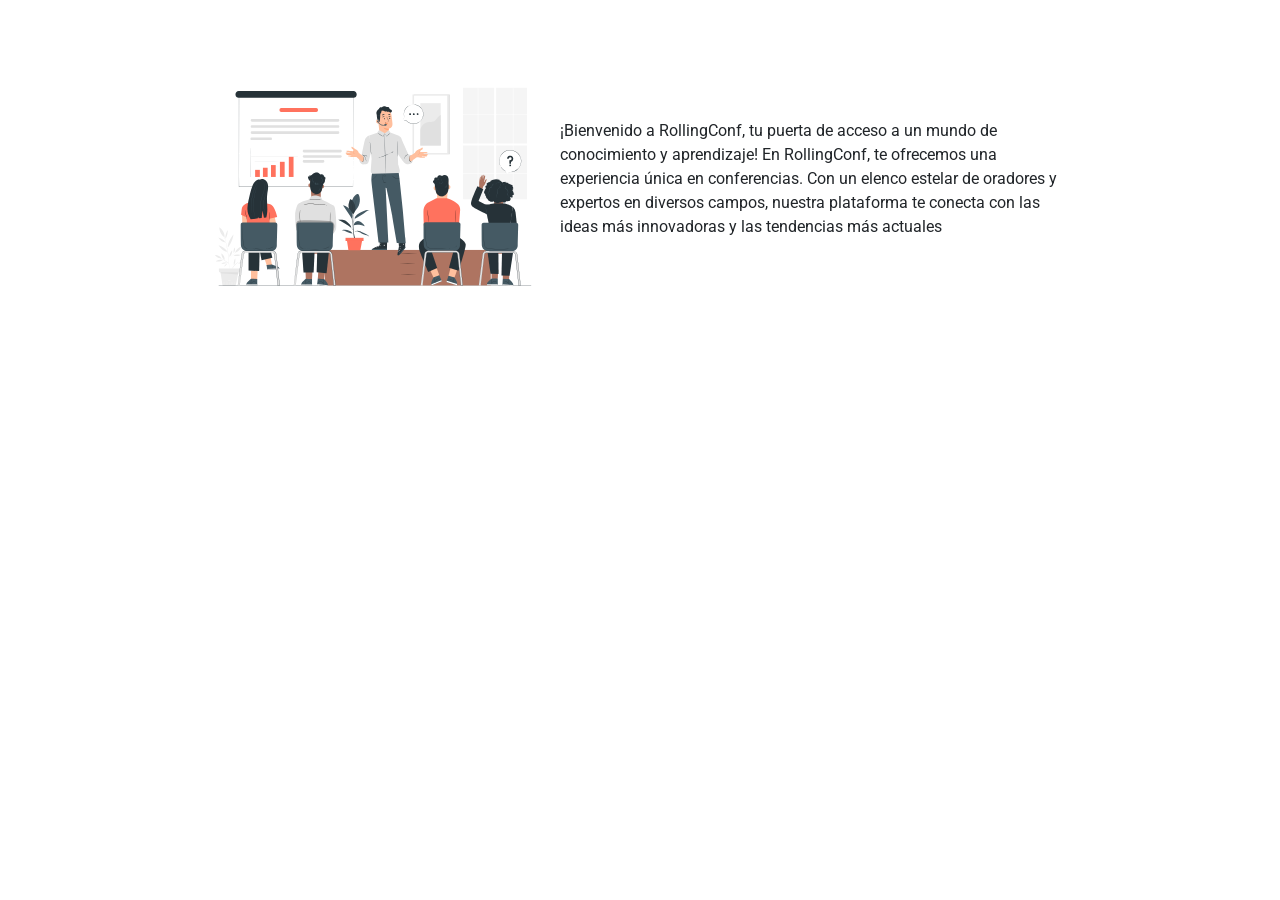
<file: index.html>
<!doctype html>
<html lang="en">

<head>
  <meta charset="UTF-8" />
  <link rel="icon" type="image/svg+xml" href="/vite.svg" />
  <meta name="viewport" content="width=device-width, initial-scale=1.0" />
  <link href="https://cdn.jsdelivr.net/npm/bootstrap@5.3.2/dist/css/bootstrap.min.css" rel="stylesheet"
    integrity="sha384-T3c6CoIi6uLrA9TneNEoa7RxnatzjcDSCmG1MXxSR1GAsXEV/Dwwykc2MPK8M2HN" crossorigin="anonymous">
  <title>RollingConf</title>
  <link rel="stylesheet" href="./style.css">
  <link rel="stylesheet" href="https://cdnjs.cloudflare.com/ajax/libs/font-awesome/6.4.2/css/all.min.css"/>
  <link rel="preconnect" href="https://fonts.googleapis.com">
  <link rel="preconnect" href="https://fonts.gstatic.com" crossorigin>
  <link rel="stylesheet" href="https://cdn.jsdelivr.net/npm/bootstrap-icons@1.10.5/font/bootstrap-icons.css">
  <link href="https://fonts.googleapis.com/css2?family=Roboto:wght@300;400;500&display=swap" rel="stylesheet">
  <link rel="stylesheet" href="./style.css">
  <script src="./model/RenderConfSection/RenderConfSection.js"></script>
</head>

<body class="bodyLandingPage">
  <header></header>
  <main>
    <div class="headerLandingPage">
      <img src="./assets/conferenciaRollingDev.svg" class="landingFirstImage" alt="conferenciaImagen">
      <p class="ladingPageFirstInfo">¡Bienvenido a RollingConf, tu puerta de acceso a un mundo de conocimiento y
        aprendizaje! En RollingConf, te ofrecemos una experiencia única en conferencias. Con un elenco estelar de
        oradores y expertos en diversos campos, nuestra plataforma te conecta con las ideas más innovadoras y las
        tendencias más actuales</p>
    </div>
    <div class="infoConfContainer">
    </div>
    <div class="modal fade" id="exampleModal" tabindex="-1" aria-labelledby="exampleModalLabel" aria-hidden="true">
      <div class="modal-dialog">
        <div class="modal-content">
          <div class="modal-header">
            <h1 class="modal-title fs-5" id="exampleModalLabel">Modal title</h1>
            <button type="button" class="btn-close" data-bs-dismiss="modal" aria-label="Close"></button>
          </div>
          <div class="modal-body modalBody">
            Deseas registrarte a esta charla?
          </div>
          <div class="modal-footer modalFooter">         
          </div>
        </div>
      </div>
    </div>
  </main>
  <Footer></Footer>
</body>
  <script src="https://cdn.jsdelivr.net/npm/bootstrap@5.3.2/dist/js/bootstrap.bundle.min.js"></script>
  <script type="module" src="./main.js" type="application/json"></script>
</html>
</file>
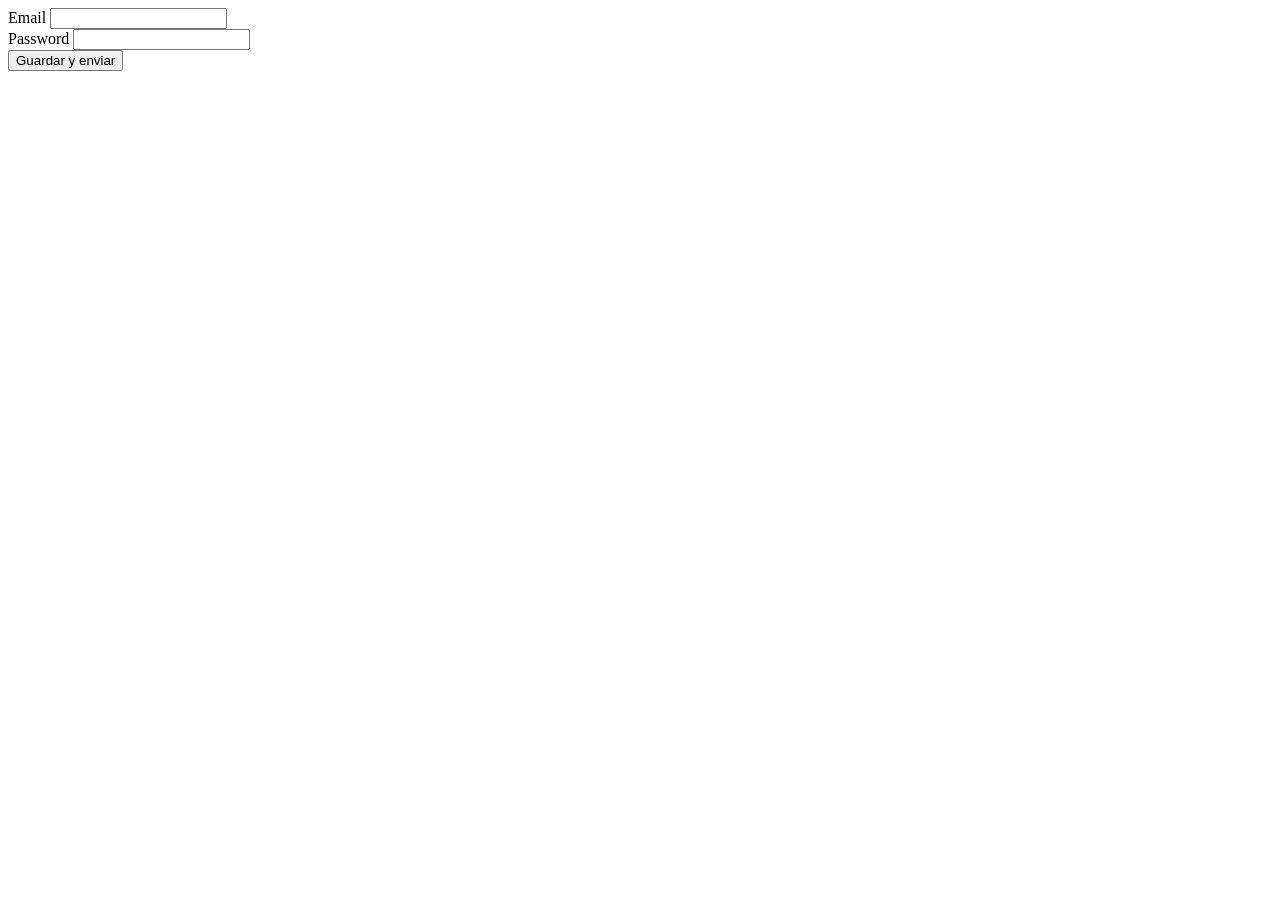
<file: pages/perfilUsuario.html>
<!DOCTYPE html>
<html lang="en">
<head>
  <meta charset="UTF-8">
  <meta name="viewport" content="width=device-width, initial-scale=1.0">
  <title>perfilUsuario</title>
</head>
<body>
  <main>
    <form>
    
      <div class="mb-3">
        <label for="exampleInputEmail1" class="form-label">Email</label>
        <input type="email" class="form-control" id="exampleInputEmail1" aria-describedby="emailHelp" name="email">
        
      </div>
      <div class="mb-3">
        <label for="exampleInputPassword1" class="form-label">Password</label>
        <input type="password" class="form-control" id="exampleInputPassword1" name="password">
      </div>
     
      <button type="submit" class="btn btn-primary">Guardar y enviar</button>
    </form>
  </main>
</body>
</html>
</file>
<file: style.css>
* {
  padding: 0;
  margin: 0;
  box-sizing: border-box;
}
:root {
  --Font-: 'Roboto', sans-serif;
  /* Recordar 300, 400, 500 */
  --White-: #FFFFFF;
  --Persian-Red-: #D81D26;
  --Dark-:#1A1A1A;
  --Dark-Gray-: #2F2F2F;
  --Light-Gray-: #535353;
  --Cinnabar-: #F05537;
  --Persian-Red-: #CF3C3A;
}

.landingFirstImage{
  width: 350px;
}
.headerLandingPage {
  display: flex;
  justify-content: center;
  align-items: center;
  font-family: var(--Font-);
  padding: 20px;
  margin: 70px 0px;
}
.bodyLandingPage{
  background-color: var(--AntiFlash-White-);
}

.navbar-total {
  background-color: var(--Light-Gray-);
} 

.logo-navbar {
  width: 20%;
  height: 20%;
}

#cuerpoFooter ul {
  list-style: none;
  padding-left: 0;
  color: var(--AntiFlash-White-);
  background-color: var(--Black-Olive-)
}
#cuerpoFooter ul a {
text-decoration: none;
color: var(--AntiFlash-White-);
}

.imgOrador{
  width: 200px;
  border-radius: 5px 0xp 0xp 0px;
}

.oradorContainer {
  display: flex;
  justify-content: end;
}

.modal-footer {
  display: flex !important;
  /* justify-content: space-between !important; */
}

.cardConfContainer {
  display: flex;
  border-radius: 5px;
  box-shadow: 0px 0px 15px -3px rgba(0,0,0,0.3);
}

.imgOradorContainer{
  display: flex;
  flex-direction: column;
  gap: 5px;
}
.confInfo{
  display: flex;
  flex-direction: column;
  justify-content: center;
  gap: 10px;
  /* padding: 0px 200px ; */
}

.spanContainer {
  display: flex;
  justify-content: end;
  align-items: center;
  gap: 20px;
}

.infoConfContainer, .headerLandingPage {
  display: flex;
  flex-direction: column;
  gap: 10px;
  padding: 20px;
}

/* MediaQueries */

@media (max-width: 767px) {
  .cardConfContainer{
    padding: 20px 0px;
    flex-wrap: wrap;
  }
  .infoConfContainer {
    margin: 0px 20px;
  }
  .imgOradorContainer {
    align-items: center;
    width: 100%;
  }
  .confInfo {
    padding: 0px 20px;
    width: 100%;
  }
  .headerLandingPage {
    flex-wrap: wrap;
    margin: 0px 20px;
  }
}
@media (min-width: 767px) and (max-width: 1024px) {
  .cardConfContainer {
    padding: 20px;
  }
  .confInfo {
    padding: 50px;
  }
  .infoConfContainer{
    padding: 20px;
  }
  .headerLandingPage {
    flex-direction: row;
    padding: 20px;
  }
} 

@media (min-width: 1025px) {
  .cardConfContainer {
    padding: 20px;
    justify-content: space-between;
  }
  .infoConfContainer {
    padding: 0px 200px;
  }
  .headerLandingPage {
    padding: 0px 200px;
    flex-direction: row;
  }
  .confInfo{
    padding: 0px 100px;
  } 
}
.fa-brands{
  color: var(--Cinnabar-);
}


/***************************/
/*         FOOTER          */
/***************************/
.footer {
  background-color: #09090a;
  margin-top: 50px !important;
}

#navBarPrincipal {
  background-color: #535353;
}


.redes-sociales {
  font-size: 2rem;
  background-color: #18191f;
  color: #fff;
  box-shadow: 2px 2px 2px #00000080, 10px 1px 12px #00000080,
      2px 2px 10px #00000080, 2px 2px 3px #00000080, inset 2px 2px 10px #00000080,
      inset 2px 2px 10px #00000080, inset 2px 2px 10px #00000080,
      inset 2px 2px 10px #00000080;
  border-radius: 50%;
  padding: 1px 6px;
  animation: animate 3s linear infinite;
  text-shadow: 0 0 50px #0072ff, 0 0 100px #0072ff, 0 0 150px #0072ff,
      0 0 200px #0072ff;
}

.redes-sociales:hover {
  animation: flash;
  animation-duration: 3s;
}

.bi-facebook {
  animation-delay: 0.7s;
}

.bi-github {
  animation-delay: 0.1s;
}

.bi-instagram {
  animation-delay: 0.3s;
}

.linksFooter {
  display: inline-block;
  position: relative;
  color: #ffffff;
  text-decoration: none !important;
  font-size: 16px !important;
}

.linksFooter:hover {
  cursor: pointer;
}

.linksFooter:after {
  content: "";
  display: block;
  margin: auto;
  height: 2px;
  width: 0px;
  transition: all 0.8s;
}

.linksFooter:hover:after {
  width: 100%;
  background: #fff;
}

/***************************/
/*        FIN FOOTER       */
/***************************/
</file>
